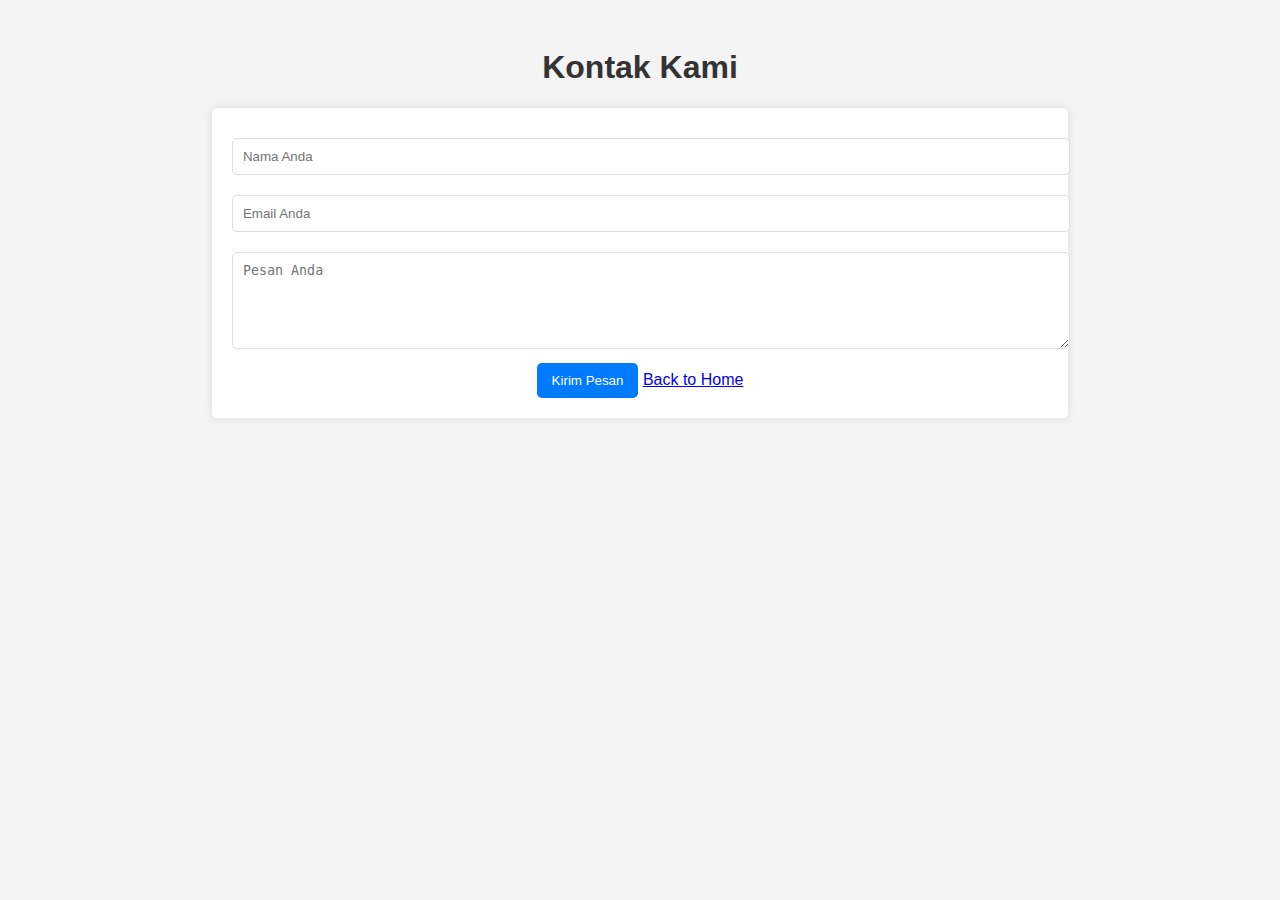
<file: contact.html>
<!DOCTYPE html>  
<html lang="id">  
<head>  
    <meta charset="UTF-8">  
    <meta name="viewport" content="width=device-width, initial-scale=1.0">  
    <title>Contact</title>  
    <style>  
        body {  
            background-color: #F4F4F4; 
            font-family: Arial, sans-serif;  
            padding: 20px;  
            text-align: center;
        }  
        h1 {  
            color: #333;
        }  
        form {  
            background-color: #fff;
            border-radius: 5px; 
            padding: 20px;  
            box-shadow: 0 0 10px rgba(0, 0, 0, 0.1);  
            display: inline-block;
        }  
        input, textarea {  
            width: 100%;
            padding: 10px; 
            margin: 10px 0;
            border: 1px solid #ddd; 
            border-radius: 5px; 
        }  
        button {  
            background-color: #007BFF;
            color: white; 
            padding: 10px 15px;
            border: none;
            border-radius: 5px; 
            cursor: pointer; 
        }  
        button:hover {  
            background-color: #0056b3;  
        }  
    </style>  
</head>  
<body>  

    <h1>Kontak Kami</h1>  
    <form action="#" method="post">  
        <input type="text" name="name" placeholder="Nama Anda" required>  
        <input type="email" name="email" placeholder="Email Anda" required>  
        <textarea name="message" placeholder="Pesan Anda" rows="5" required></textarea>  
        <button type="submit">Kirim Pesan</button>  
        <a href="index.html" class="text-blue-500 hover:underline">Back to Home</a> </button>
    </form>  
</body>  
</html>
</file>
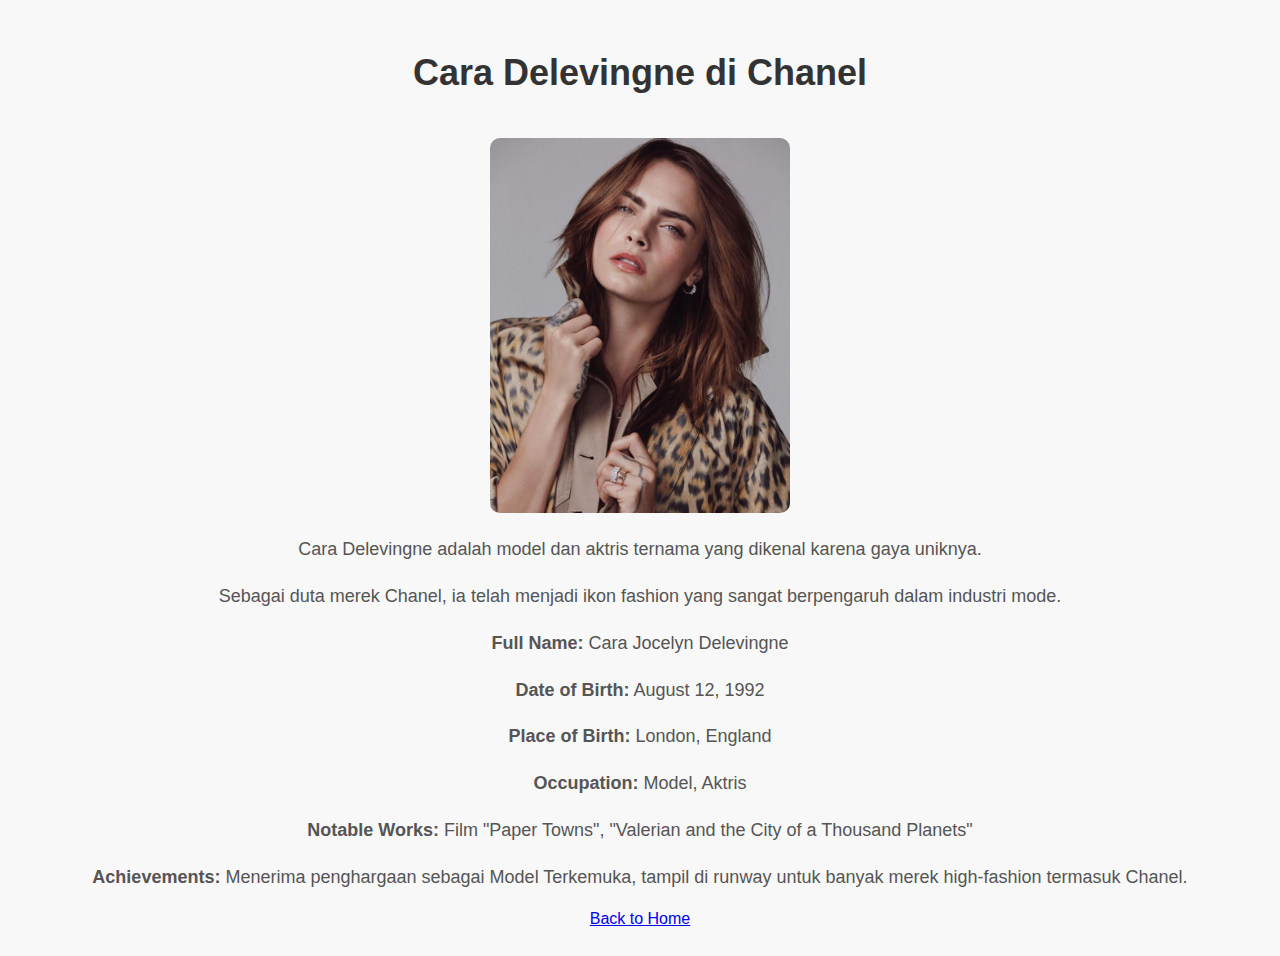
<file: chanel/caradelevingne.html>
<!DOCTYPE html>  
<html lang="id">  
<head>  
    <meta charset="UTF-8">  
    <meta name="viewport" content="width=device-width, initial-scale=1.0">  
    <title>Cara Delevingne di Chanel</title>  
    <style>  
        body {  
            background-color: #F8F8F8; /* Latar belakang abu-abu muda */  
            font-family: Arial, sans-serif;  
            text-align: center;  
            padding: 20px;  
        }  
        h1 {  
            color: #333; /* Teks judul berwarna gelap */  
            font-size: 36px; /* Ukuran font judul */  
        }  
        p {  
            color: #555; /* Teks deskriptif berwarna abu-abu gelap */  
            font-size: 18px; /* Ukuran font untuk paragraf */  
            line-height: 1.6; /* Tinggi baris untuk keterbacaan */  
        }  
        img {  
            width: 300px; /* Ukuran gambar */  
            border-radius: 10px; /* Sudut melengkung */  
            margin-top: 20px; /* Jarak atas untuk gambar */  
        }  
        .back-button {  
            display: inline-block;  
            margin-top: 20px; /* Jarak atas untuk tombol kembali */  
            padding: 10px 20px; /* Padding dalam tombol */  
            background-color: #000; /* Warna tombol hitam */  
            color: white; /* Teks putih di tombol */  
            text-decoration: none; /* Menghilangkan garis bawah */  
            border-radius: 5px; /* Sudut tombol melengkung */  
            font-weight: bold; /* Teks tebal */  
        }  
        .back-button:hover {  
            background-color: #444; /* Warna gelap saat hover */  
        }  
    </style>  
</head>  
<body>  

    <h1>Cara Delevingne di Chanel</h1>  
    <img src="Cara Delevingne.jpg" alt="Cara Delevingne di Chanel">  
    <p>  
        Cara Delevingne adalah model dan aktris ternama yang dikenal karena gaya uniknya.</p> 
    <p> Sebagai duta merek Chanel, ia telah menjadi ikon fashion yang sangat berpengaruh dalam industri mode.  
    </p>  
    <p><strong>Full Name:</strong> Cara Jocelyn Delevingne</p>  
    <p><strong>Date of Birth:</strong> August 12, 1992</p>  
    <p><strong>Place of Birth:</strong> London, England</p>  
    <p><strong>Occupation:</strong> Model, Aktris</p>  
    <p><strong>Notable Works:</strong> Film "Paper Towns", "Valerian and the City of a Thousand Planets"</p>  
    <p><strong>Achievements:</strong> Menerima penghargaan sebagai Model Terkemuka, tampil di runway untuk banyak merek high-fashion termasuk Chanel.</p>  

    <a href="../index.html" class="text-blue-500 hover:underline">Back to Home</a> 
</body>  
</html>
</file>
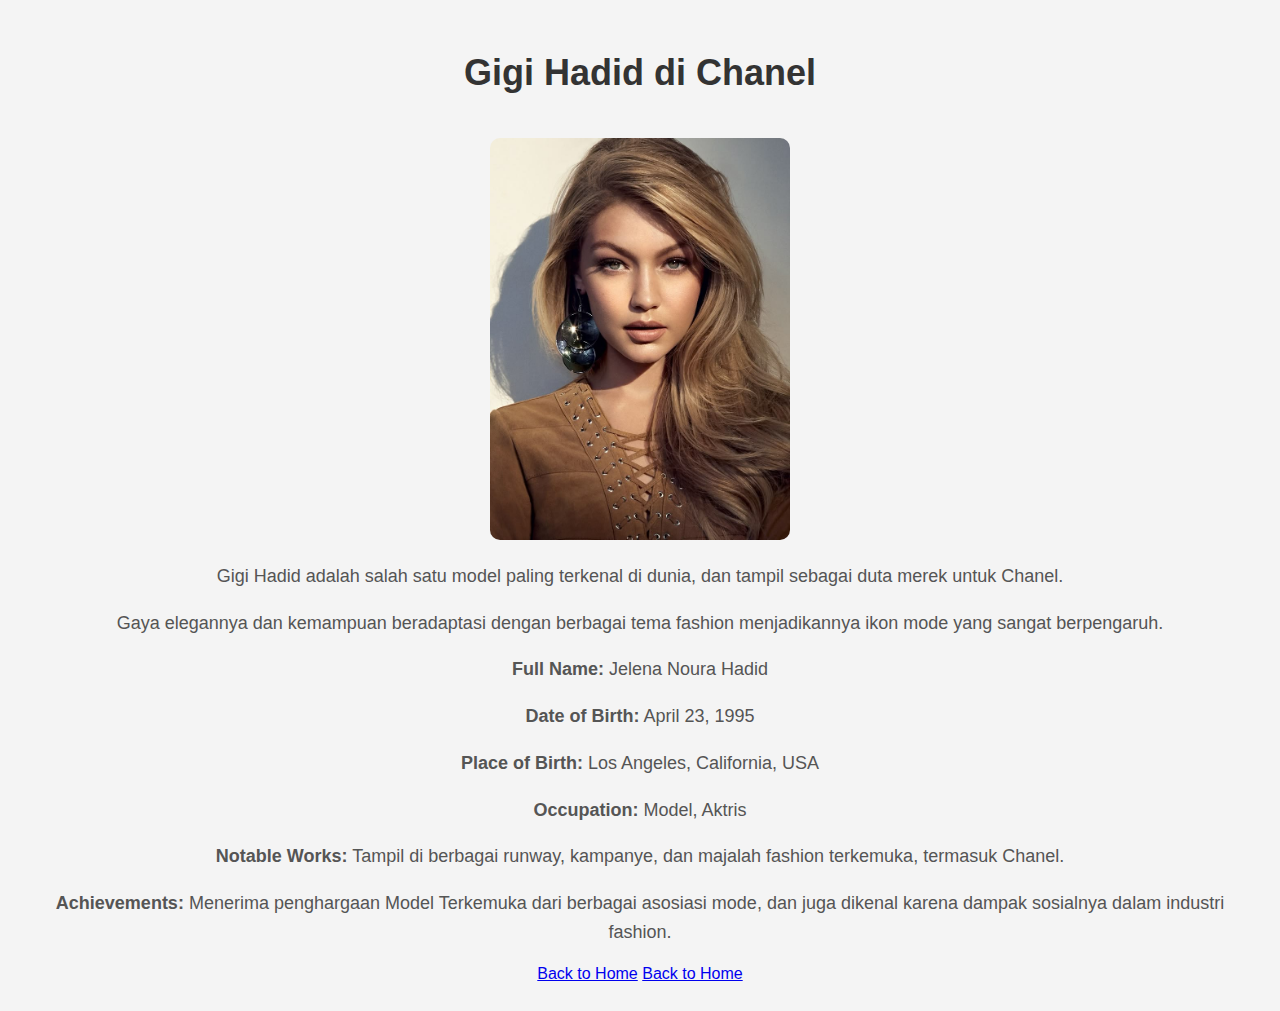
<file: chanel/gigihadid.html>
<!DOCTYPE html>  
<html lang="id">  
<head>  
    <meta charset="UTF-8">  
    <meta name="viewport" content="width=device-width, initial-scale=1.0">  
    <title>Gigi Hadid di Chanel</title>  
    <style>  
        body {  
            background-color: #F4F4F4; /* Latar belakang abu-abu muda */  
            font-family: Arial, sans-serif;  
            text-align: center;  
            padding: 20px;  
        }  
        h1 {  
            color: #333; /* Teks judul berwarna gelap */  
            font-size: 36px; /* Ukuran font judul */  
        }  
        p {  
            color: #555; /* Teks deskriptif berwarna abu-abu gelap */  
            font-size: 18px; /* Ukuran font untuk paragraf */  
            line-height: 1.6; /* Tinggi baris untuk keterbacaan */  
        }  
        img {  
            width: 300px; /* Ukuran gambar */  
            border-radius: 10px; /* Sudut melengkung */  
            margin-top: 20px; /* Jarak atas untuk gambar */  
        }  
        .back-button {  
            display: inline-block;  
            margin-top: 20px; /* Jarak atas untuk tombol kembali */  
            padding: 10px 20px; /* Padding dalam tombol */  
            background-color: #111; /* Warna tombol hitam */  
            color: white; /* Teks putih di tombol */  
            text-decoration: none; /* Menghilangkan garis bawah */  
            border-radius: 5px; /* Sudut tombol melengkung */  
            font-weight: bold; /* Teks tebal */  
        }  
        .back-button:hover {  
            background-color: #444; /* Warna gelap saat hover */  
        }  
    </style>  
</head>  
<body>  

    <h1>Gigi Hadid di Chanel</h1>  
    <img src="gigi hadid.jpg" alt="Gigi Hadid di Chanel">  
    <p>  
        Gigi Hadid adalah salah satu model paling terkenal di dunia, dan tampil sebagai duta merek untuk Chanel.</p> 
    <p> Gaya elegannya dan kemampuan beradaptasi dengan berbagai tema fashion menjadikannya ikon mode yang sangat berpengaruh.  
    </p>  
    <p><strong>Full Name:</strong> Jelena Noura Hadid</p>  
    <p><strong>Date of Birth:</strong> April 23, 1995</p>  
    <p><strong>Place of Birth:</strong> Los Angeles, California, USA</p>  
    <p><strong>Occupation:</strong> Model, Aktris</p>  
    <p><strong>Notable Works:</strong> Tampil di berbagai runway, kampanye, dan majalah fashion terkemuka, termasuk Chanel.</p>  
    <p><strong>Achievements:</strong> Menerima penghargaan Model Terkemuka dari berbagai asosiasi mode, dan juga dikenal karena dampak sosialnya dalam industri fashion.</p>  

    <a href="../index.html" class="text-blue-500 hover:underline">Back to Home</a> <a href="../index.html" class="text-blue-500 hover:underline">Back to Home</a> 

</body>  
</html>
</file>
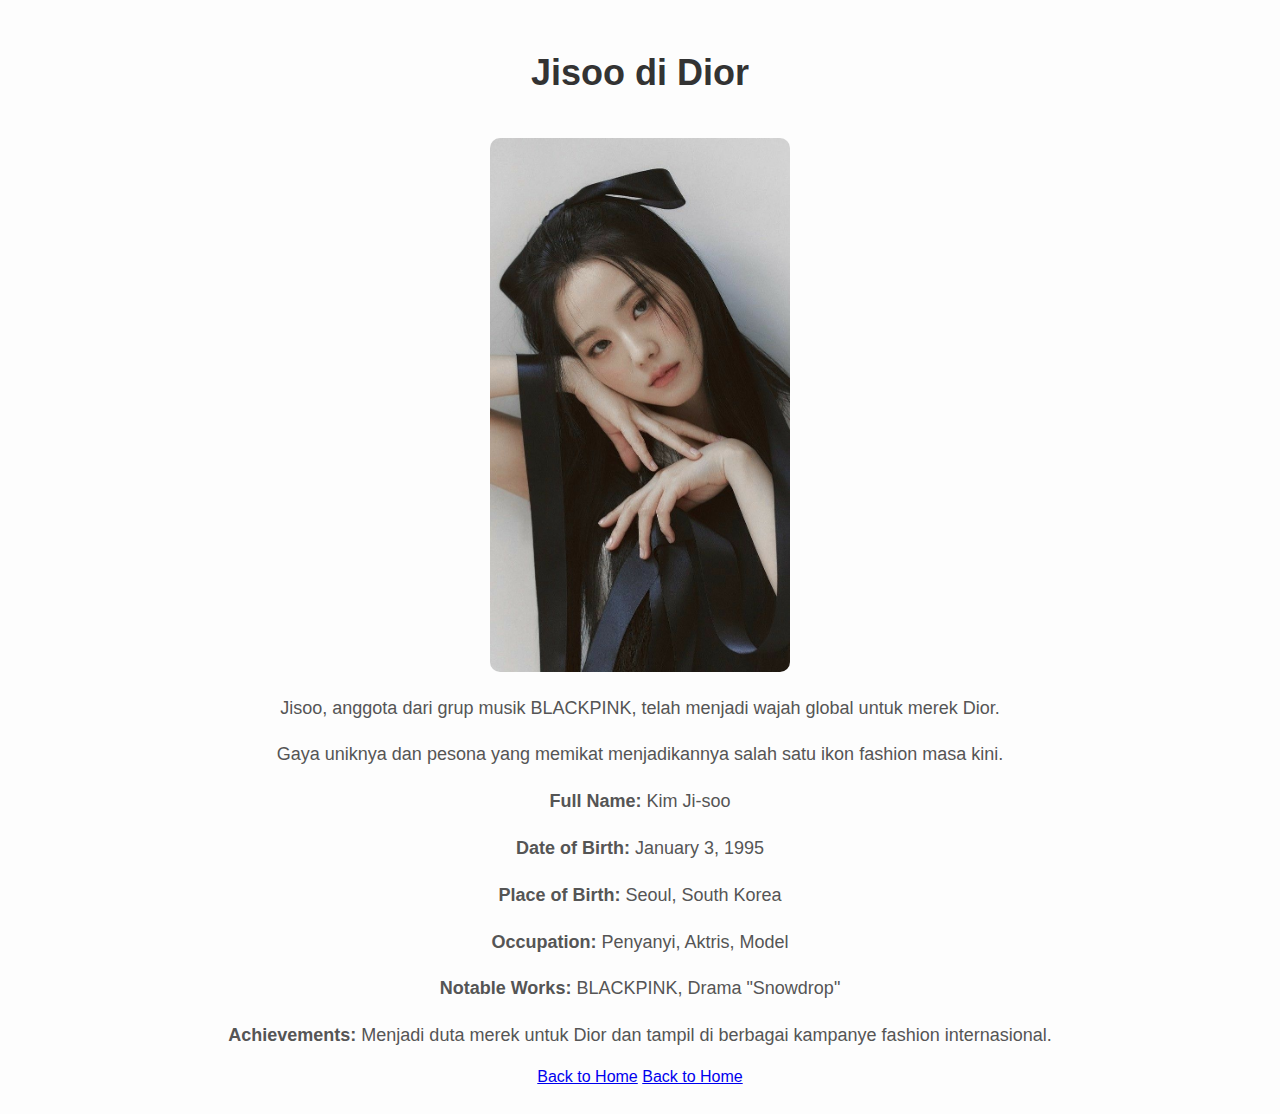
<file: dior/jisoo.html>
<!DOCTYPE html>  
<html lang="id">  
<head>  
    <meta charset="UTF-8">  
    <meta name="viewport" content="width=device-width, initial-scale=1.0">  
    <title>Jisoo di Dior</title>  
    <style>  
        body {  
            background-color: #FDFDFD; /* Latar belakang putih */  
            font-family: Arial, sans-serif;  
            text-align: center;  
            padding: 20px;  
        }  
        h1 {  
            color: #333; /* Teks judul berwarna gelap */  
            font-size: 36px; /* Ukuran font judul */  
        }  
        p {  
            color: #555; /* Teks deskriptif berwarna abu-abu gelap */  
            font-size: 18px; /* Ukuran font untuk paragraf */  
            line-height: 1.6; /* Tinggi baris untuk keterbacaan */  
        }  
        img {  
            width: 300px; /* Ukuran gambar */  
            border-radius: 10px; /* Sudut melengkung */  
            margin-top: 20px; /* Jarak atas untuk gambar */  
        }  
        .back-button {  
            display: inline-block;  
            margin-top: 20px; /* Jarak atas untuk tombol kembali */  
            padding: 10px 20px; /* Padding dalam tombol */  
            background-color: #DA3C36; /* Warna tombol merah */  
            color: white; /* Teks putih di tombol */  
            text-decoration: none; /* Menghilangkan garis bawah */  
            border-radius: 5px; /* Sudut tombol melengkung */  
            font-weight: bold; /* Teks tebal */  
        }  
        .back-button:hover {  
            background-color: #BF2C28; /* Warna gelap saat hover */  
        }  
    </style>  
</head>  
<body>  

    <h1>Jisoo di Dior</h1>  
    <img src="jisoo.jpg" alt="Jisoo di Dior">  
    <p>  
        Jisoo, anggota dari grup musik BLACKPINK, telah menjadi wajah global untuk merek Dior.</p>
    <p> Gaya uniknya dan pesona yang memikat menjadikannya salah satu ikon fashion masa kini.  
    </p>  
    <p><strong>Full Name:</strong> Kim Ji-soo</p>  
    <p><strong>Date of Birth:</strong> January 3, 1995</p>  
    <p><strong>Place of Birth:</strong> Seoul, South Korea</p>  
    <p><strong>Occupation:</strong> Penyanyi, Aktris, Model</p>  
    <p><strong>Notable Works:</strong> BLACKPINK, Drama "Snowdrop"</p>  
    <p><strong>Achievements:</strong> Menjadi duta merek untuk Dior dan tampil di berbagai kampanye fashion internasional.</p>  

    <a href="../index.html" class="text-blue-500 hover:underline">Back to Home</a> <a href="../index.html" class="text-blue-500 hover:underline">Back to Home</a> 

</body>  
</html>
</file>
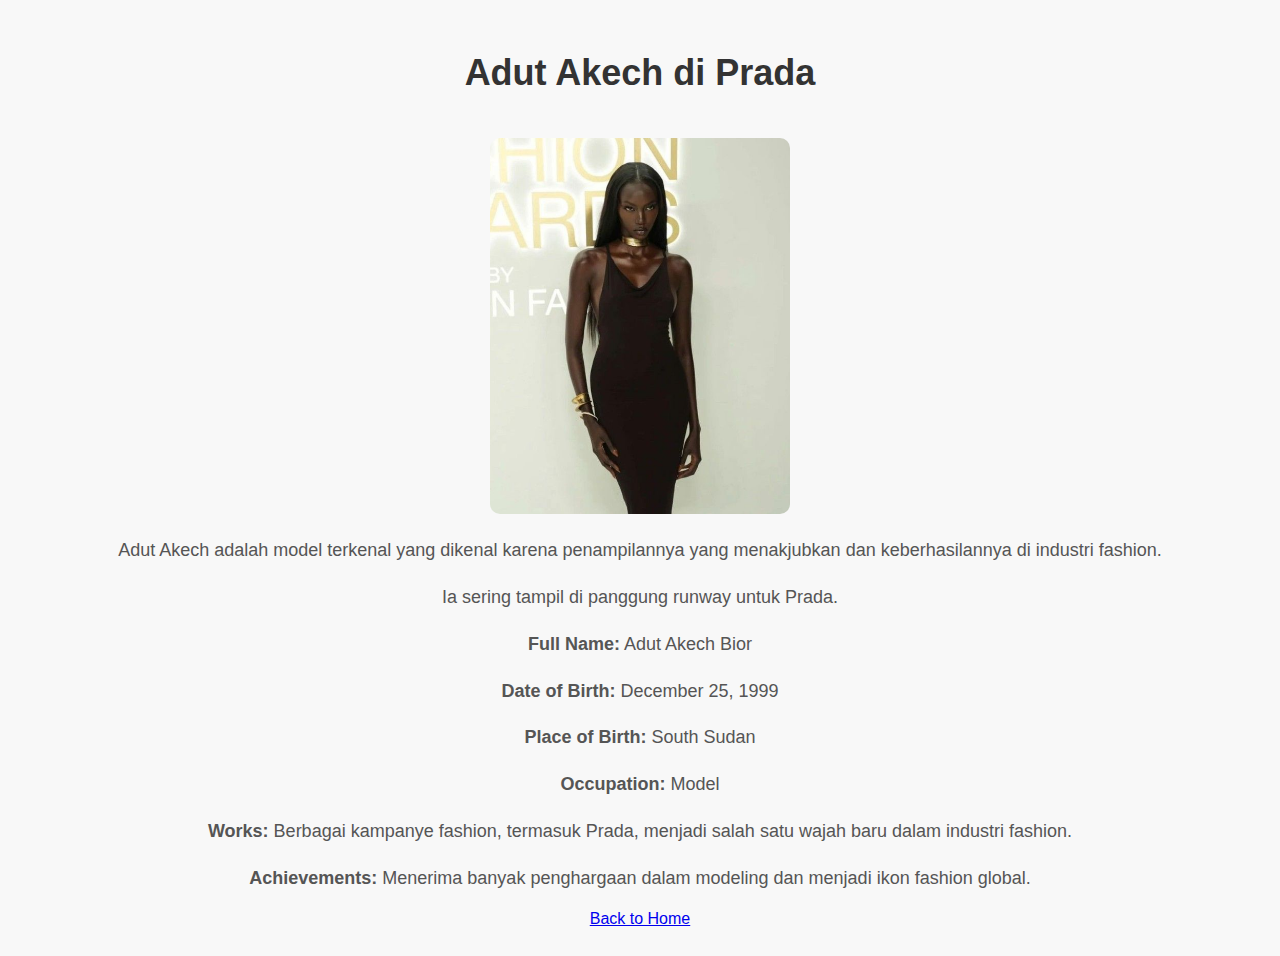
<file: prada/adutakech.html>
<!DOCTYPE html>  
<html lang="id">  
<head>  
    <meta charset="UTF-8">  
    <meta name="viewport" content="width=device-width, initial-scale=1.0">  
    <title>Adut Akech di Prada</title>  
    <style>  
        body {  
            background-color: #F8F8F8; /* Latar belakang abu-abu terang */  
            font-family: Arial, sans-serif;  
            text-align: center;  
            padding: 20px;  
        }  
        h1 {  
            color: #333; /* Teks judul berwarna gelap */  
            font-size: 36px; /* Ukuran font judul */  
        }  
        p {  
            color: #555; /* Teks deskriptif berwarna abu-abu gelap */  
            font-size: 18px; /* Ukuran font untuk paragraf */  
            line-height: 1.6; /* Tinggi baris untuk keterbacaan */  
        }  
        img {  
            width: 300px; /* Ukuran gambar */  
            border-radius: 10px; /* Sudut melengkung */  
            margin-top: 20px; /* Jarak atas untuk gambar */  
        }  
        .back-button {  
            display: inline-block;  
            margin-top: 20px; /* Jarak atas untuk tombol kembali */  
            padding: 10px 20px; /* Padding dalam tombol */  
            background-color: #007BFF; /* Warna tombol biru */  
            color: white; /* Teks putih di tombol */  
            text-decoration: none; /* Menghilangkan garis bawah */  
            border-radius: 5px; /* Sudut tombol melengkung */  
            font-weight: bold; /* Teks tebal */  
        }  
        .back-button:hover {  
            background-color: #0056b3; /* Warna gelap saat hover */  
        }  
    </style>  
</head>  
<body>  

    <h1>Adut Akech di Prada</h1>  
    <img src="adutakech.jpg" alt="Adut Akech di Prada">  
    <p>  
        Adut Akech adalah model terkenal yang dikenal karena penampilannya yang menakjubkan dan keberhasilannya di industri fashion.</p> 
    <p> Ia sering tampil di panggung runway untuk Prada.  
    </p>  
    <p><strong>Full Name:</strong> Adut Akech Bior</p>  
    <p><strong>Date of Birth:</strong> December 25, 1999</p>  
    <p><strong>Place of Birth:</strong> South Sudan</p>  
    <p><strong>Occupation:</strong> Model</p>  
    <p><strong>Works:</strong> Berbagai kampanye fashion, termasuk Prada, menjadi salah satu wajah baru dalam industri fashion.</p>  
    <p><strong>Achievements:</strong> Menerima banyak penghargaan dalam modeling dan menjadi ikon fashion global.</p>  

    <a href="../index.html" class="text-blue-500 hover:underline">Back to Home</a> 

</body>  
</html>
</file>
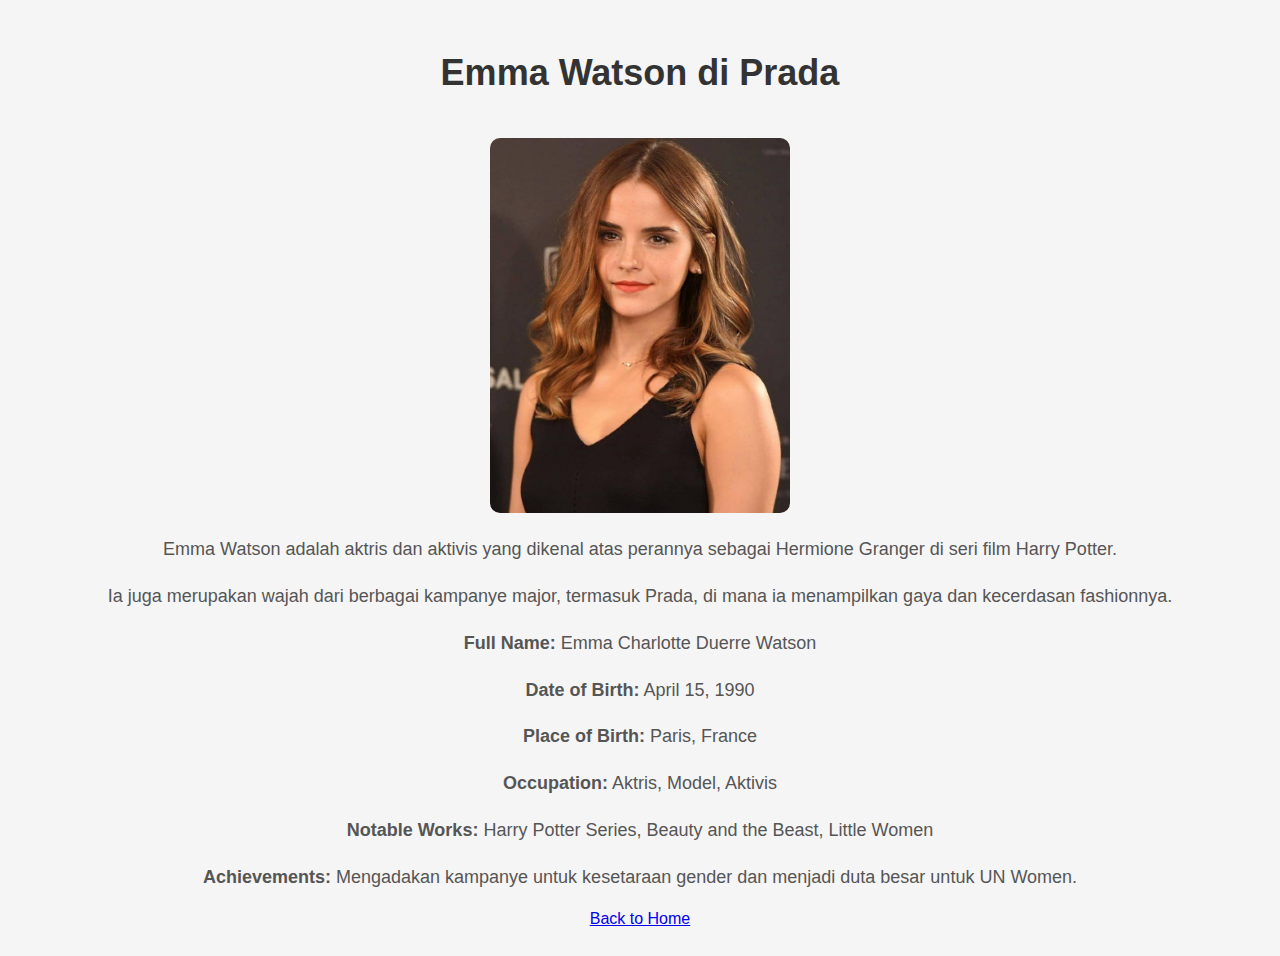
<file: prada/emmawatson.html>
<!DOCTYPE html>  
<html lang="id">  
<head>  
    <meta charset="UTF-8">  
    <meta name="viewport" content="width=device-width, initial-scale=1.0">  
    <title>Emma Watson di Prada</title>  
    <style>  
        body {  
            background-color: #F5F5F5; /* Latar belakang abu-abu terang */  
            font-family: Arial, sans-serif;  
            text-align: center;  
            padding: 20px;  
        }  
        h1 {  
            color: #333; /* Teks judul berwarna gelap */  
            font-size: 36px; /* Ukuran font judul */  
        }  
        p {  
            color: #555; /* Teks deskriptif berwarna abu-abu gelap */  
            font-size: 18px; /* Ukuran font untuk paragraf */  
            line-height: 1.6; /* Tinggi baris untuk keterbacaan */  
        }  
        img {  
            width: 300px; /* Ukuran gambar */  
            border-radius: 10px; /* Sudut melengkung */  
            margin-top: 20px; /* Jarak atas untuk gambar */  
        }  
        .back-button {  
            display: inline-block;  
            margin-top: 20px; /* Jarak atas untuk tombol kembali */  
            padding: 10px 20px; /* Padding dalam tombol */  
            background-color: #007BFF; /* Warna tombol biru */  
            color: white; /* Teks putih di tombol */  
            text-decoration: none; /* Menghilangkan garis bawah */  
            border-radius: 5px; /* Sudut tombol melengkung */  
            font-weight: bold; /* Teks tebal */  
        }  
        .back-button:hover {  
            background-color: #0056b3; /* Warna gelap saat hover */  
        }  
    </style>  
</head>  
<body>  

    <h1>Emma Watson di Prada</h1>  
    <img src="emma watson.jpg" alt="Emma Watson di Prada">  
    <p>  
        Emma Watson adalah aktris dan aktivis yang dikenal atas perannya sebagai Hermione Granger di seri film Harry Potter.</p>
    <p>    Ia juga merupakan wajah dari berbagai kampanye major, termasuk Prada, di mana ia menampilkan gaya dan kecerdasan fashionnya.  
    </p>  
    <p><strong>Full Name:</strong> Emma Charlotte Duerre Watson</p>  
    <p><strong>Date of Birth:</strong> April 15, 1990</p>  
    <p><strong>Place of Birth:</strong> Paris, France</p>  
    <p><strong>Occupation:</strong> Aktris, Model, Aktivis</p>  
    <p><strong>Notable Works:</strong> Harry Potter Series, Beauty and the Beast, Little Women</p>  
    <p><strong>Achievements:</strong> Mengadakan kampanye untuk kesetaraan gender dan menjadi duta besar untuk UN Women.</p>  

    <a href="../index.html" class="text-blue-500 hover:underline">Back to Home</a>
</file>
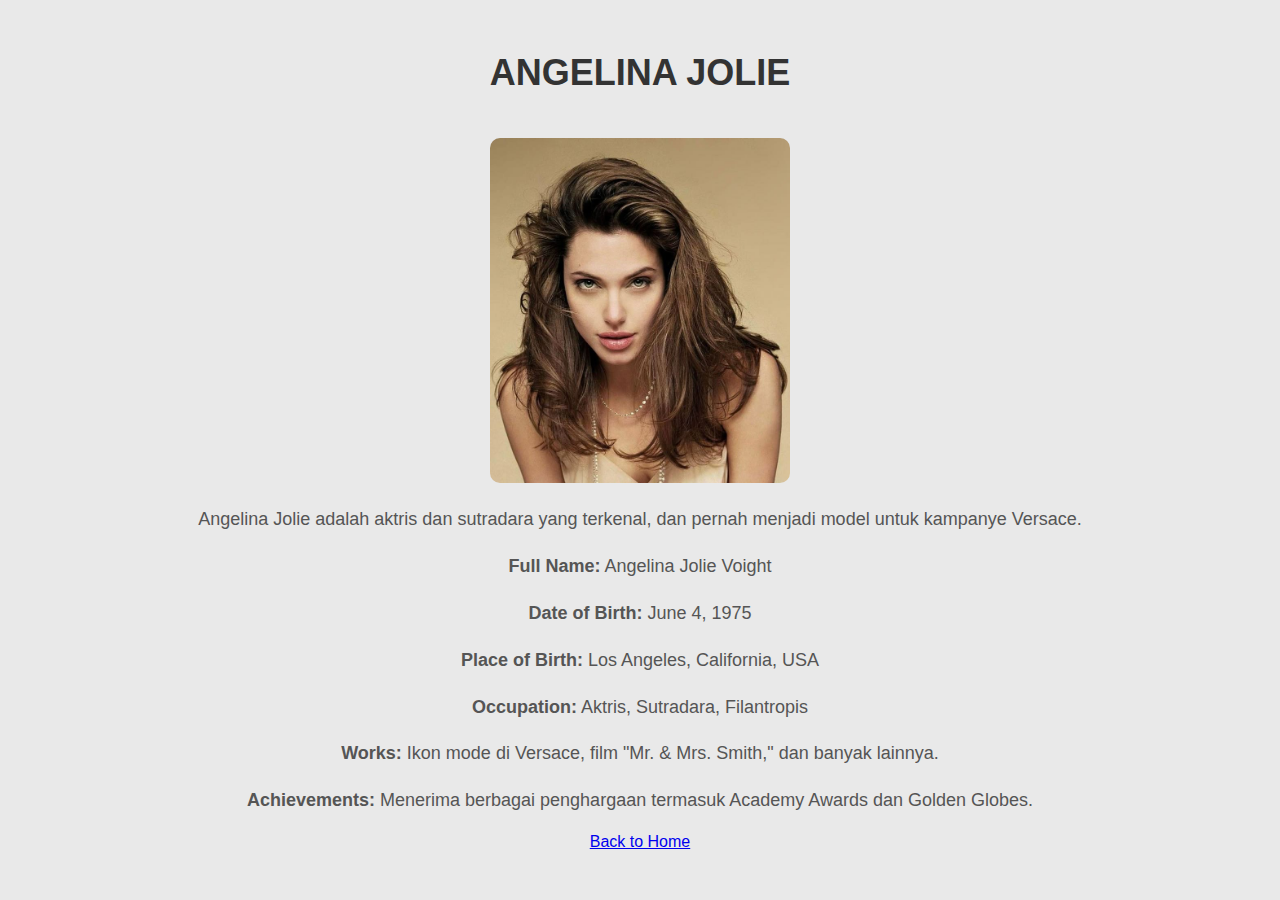
<file: versace/angelina.html>
<!DOCTYPE html>  
<html lang="id">  
<head>  
    <meta charset="UTF-8">  
    <meta name="viewport" content="width=device-width, initial-scale=1.0">  
    <title>Angelina Jolie di Versace</title>  
    <style>  
        body {  
            background-color: #E9E9E9; /* Latar belakang abu-abu terang */  
            font-family: Arial, sans-serif;  
            text-align: center;  
            padding: 20px;  
        }  
        h1 {  
            color: #333; /* Teks judul berwarna gelap */  
            font-size: 36px;  
        }  
        p {  
            color: #555; /* Teks deskriptif berwarna abu-abu gelap */  
            font-size: 18px;  
            line-height: 1.6;  
        }  
        img {  
            width: 300px; /* Ukuran gambar */  
            border-radius: 10px; /* Sudut melengkung */  
            margin-top: 20px; /* Jarak atas untuk gambar */  
        }  
        .back-button {  
            display: inline-block;  
            margin-top: 20px;  
            padding: 10px 20px;  
            background-color: #007BFF; /* Warna tombol biru */  
            color: white; /* Teks putih di tombol */  
            text-decoration: none; /* Menghilangkan garis bawah */  
            border-radius: 5px; /* Sudut tombol melengkung */  
            font-weight: bold; /* Teks tebal */  
        }  
        .back-button:hover {  
            background-color: #0056b3; /* Warna gelap saat hover */  
        }  
    </style>  
</head>  
<body>  

    <h1>ANGELINA JOLIE</h1>  
    <img src="angelina.jpg" alt="Angelina Jolie">  
    <p>  
        Angelina Jolie adalah aktris dan sutradara yang terkenal, dan pernah menjadi model untuk kampanye Versace.  
    </p>  
    <p><strong>Full Name:</strong> Angelina Jolie Voight</p>  
    <p><strong>Date of Birth:</strong> June 4, 1975</p>  
    <p><strong>Place of Birth:</strong> Los Angeles, California, USA</p>  
    <p><strong>Occupation:</strong> Aktris, Sutradara, Filantropis</p>  
    <p><strong>Works:</strong> Ikon mode di Versace, film "Mr. & Mrs. Smith," dan banyak lainnya.</p>  
    <p><strong>Achievements:</strong> Menerima berbagai penghargaan termasuk Academy Awards dan Golden Globes.</p>  

    <a href="../index.html" class="text-blue-500 hover:underline">Back to Home</a> 

</body>  
</html>
</file>
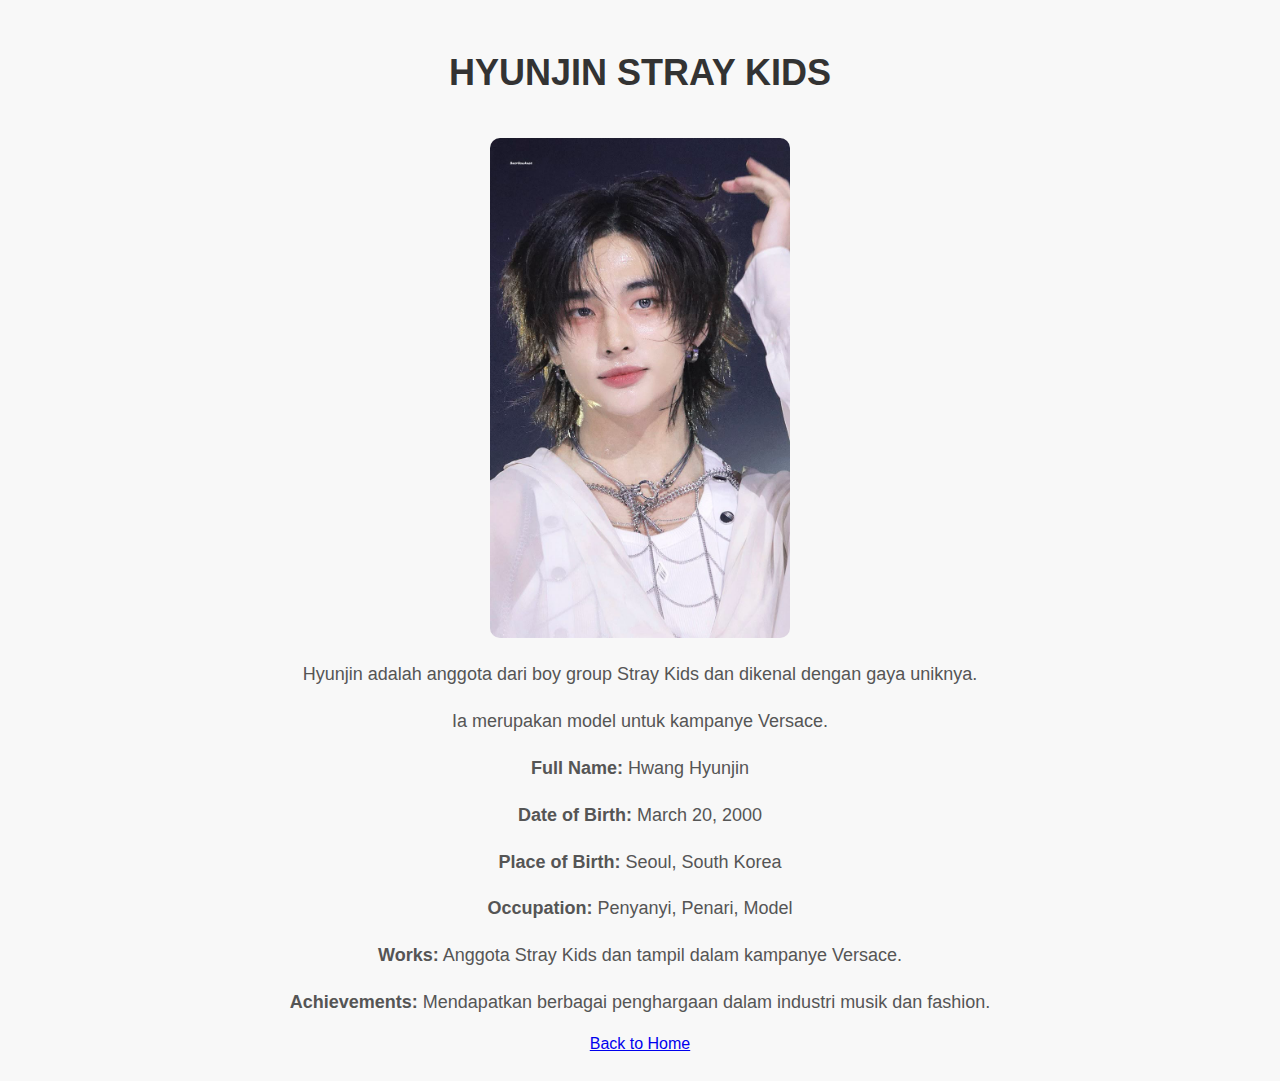
<file: versace/hyunjin.html>
<!DOCTYPE html>  
<html lang="id">  
<head>  
    <meta charset="UTF-8">  
    <meta name="viewport" content="width=device-width, initial-scale=1.0">  
    <title>Hyunjin Stray Kids di Versace</title>  
    <style>  
        body {  
            background-color: #F8F8F8;
            font-family: Arial, sans-serif;  
            text-align: center;  
            padding: 20px;  
        }  
        h1 {  
            color: #333;
            font-size: 36px;
        }  
        p {  
            color: #555; 
            font-size: 18px;
            line-height: 1.6;  
        }  
        img {  
            width: 300px; 
            border-radius: 10px;
            margin-top: 20px; 
        }  
        .back-button {  
            display: inline-block;  
            margin-top: 20px;  
            padding: 10px 20px;
            background-color: #007BFF; 
            color: white;
            text-decoration: none; 
            border-radius: 5px;
            font-weight: bold;
        }  
        .back-button:hover {  
            background-color: #0056b3;
        }  
    </style>  
</head>  
<body>  

    <h1>HYUNJIN STRAY KIDS</h1>  
    <img src="hyunjin.jpg" alt="Hyunjin Stray Kids">  
    <p>  
        Hyunjin adalah anggota dari boy group Stray Kids dan dikenal dengan gaya uniknya.</p> 
    <p> Ia merupakan model untuk kampanye Versace.  
    </p>  
    <p><strong>Full Name:</strong> Hwang Hyunjin</p>  
    <p><strong>Date of Birth:</strong> March 20, 2000</p>  
    <p><strong>Place of Birth:</strong> Seoul, South Korea</p>  
    <p><strong>Occupation:</strong> Penyanyi, Penari, Model</p>  
    <p><strong>Works:</strong> Anggota Stray Kids dan tampil dalam kampanye Versace.</p>  
    <p><strong>Achievements:</strong> Mendapatkan berbagai penghargaan dalam industri musik dan fashion.</p>  

    <a href="../index.html" class="text-blue-500 hover:underline">Back to Home</a> 

</body>  
</html>
</file>
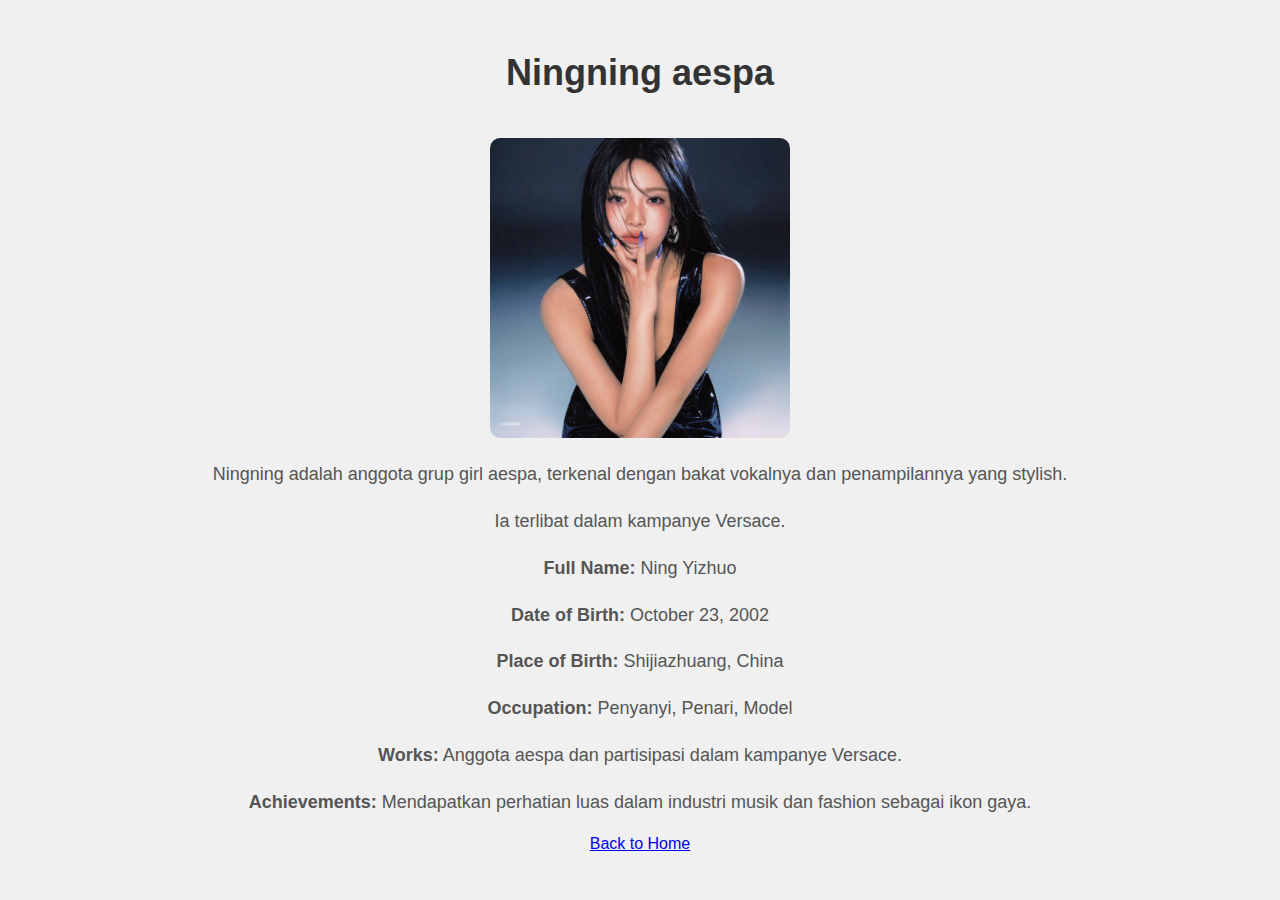
<file: versace/ningning.html>
<!DOCTYPE html>  
<html lang="id">  
<head>  
    <meta charset="UTF-8">  
    <meta name="viewport" content="width=device-width, initial-scale=1.0">  
    <title>Ningning aespa di Versace</title>  
    <style>  
        body {  
            background-color: #F0F0F0; /* Latar belakang abu-abu terang */  
            font-family: Arial, sans-serif;  
            text-align: center;  
            padding: 20px;  
        }  
        h1 {  
            color: #333; /* Teks judul berwarna gelap */  
            font-size: 36px; /* Ukuran font judul */  
        }  
        p {  
            color: #555; /* Teks deskriptif berwarna abu-abu gelap */  
            font-size: 18px; /* Ukuran font untuk paragraf */  
            line-height: 1.6; /* Tinggi baris untuk keterbacaan */  
        }  
        img {  
            width: 300px; /* Ukuran gambar */  
            border-radius: 10px; /* Sudut melengkung */  
            margin-top: 20px; /* Jarak atas untuk gambar */  
        }  
        .back-button {  
            display: inline-block;  
            margin-top: 20px; /* Jarak atas untuk tombol kembali */  
            padding: 10px 20px; /* Padding dalam tombol */  
            background-color: #007BFF; /* Warna tombol biru */  
            color: white; /* Teks putih di tombol */  
            text-decoration: none; /* Menghilangkan garis bawah */  
            border-radius: 5px; /* Sudut tombol melengkung */  
            font-weight: bold; /* Teks tebal */  
        }  
        .back-button:hover {  
            background-color: #0056b3; /* Warna gelap saat hover */  
        }  
    </style>  
</head>  
<body>  

    <h1>Ningning aespa</h1>  
    <img src="ningning.jpg" alt="Ningning aespa">  
    <p>  
        Ningning adalah anggota grup girl aespa, terkenal dengan bakat vokalnya dan penampilannya yang stylish.</p> 
    <p> Ia terlibat dalam kampanye Versace.  
    </p>  
    <p><strong>Full Name:</strong> Ning Yizhuo</p>  
    <p><strong>Date of Birth:</strong> October 23, 2002</p>  
    <p><strong>Place of Birth:</strong> Shijiazhuang, China</p>  
    <p><strong>Occupation:</strong> Penyanyi, Penari, Model</p>  
    <p><strong>Works:</strong> Anggota aespa dan partisipasi dalam kampanye Versace.</p>  
    <p><strong>Achievements:</strong> Mendapatkan perhatian luas dalam industri musik dan fashion sebagai ikon gaya.</p>  

    <a href="../index.html" class="text-blue-500 hover:underline">Back to Home</a> 

</body>  
</html>
</file>
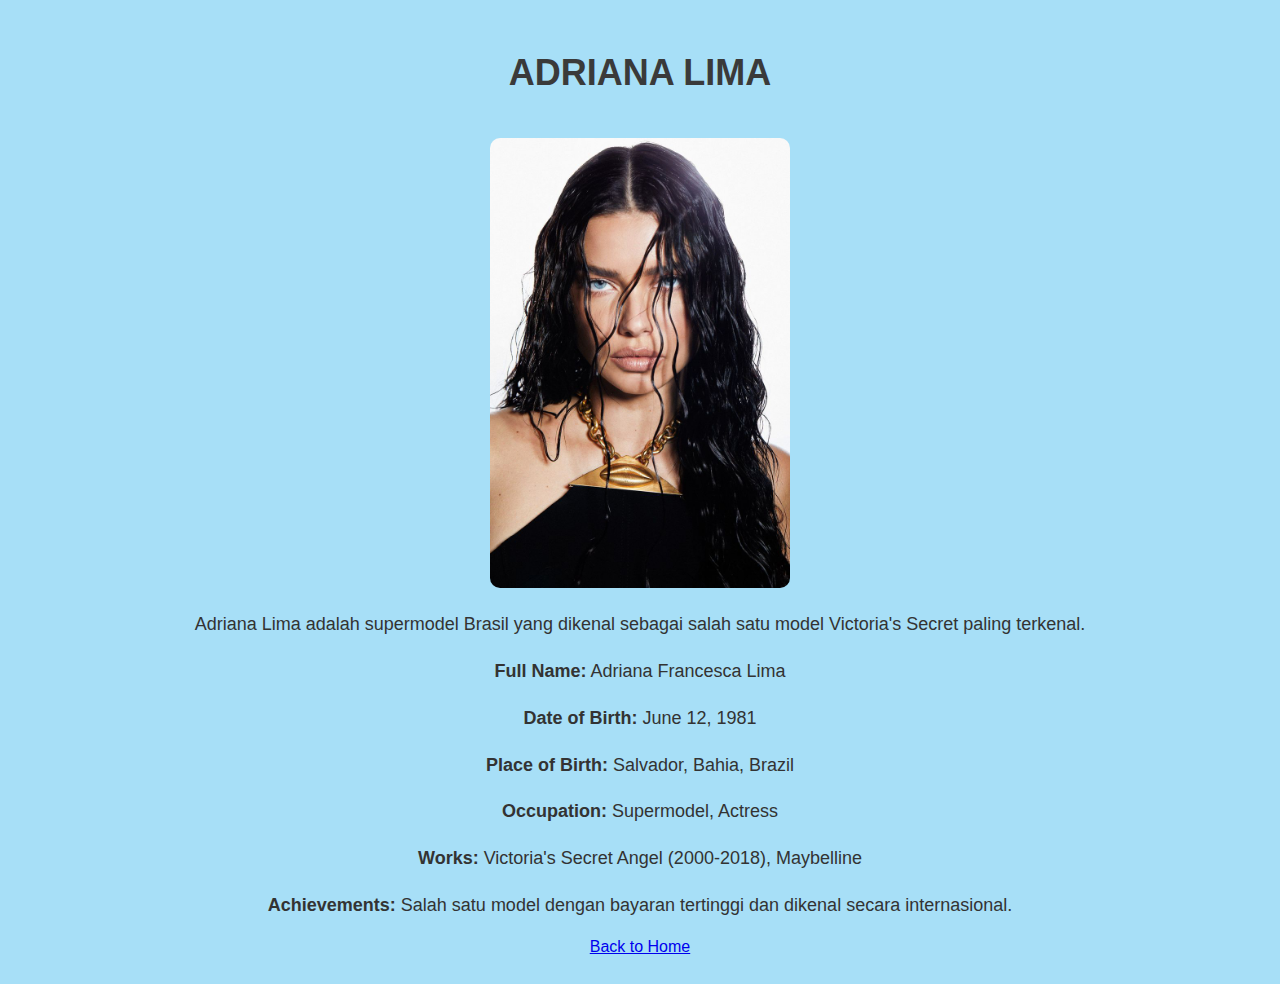
<file: victoria secret/adriana.html>
<!DOCTYPE html>  
<html lang="id">  
<head>  
    <meta charset="UTF-8">  
    <meta name="viewport" content="width=device-width, initial-scale=1.0">  
    <title>Adriana Lima</title>  
    <style>  
        body {  
            background-color: #A7DFF7;  
            font-family: Arial, sans-serif;  
            text-align: center;  
            padding: 20px;  
        }  
        h1 {  
            color: #3A3A3A;  
            font-size: 36px;  
        }  
        p {  
            color: #333;  
            font-size: 18px;  
            line-height: 1.6;  
        }  
        img {  
            width: 300px; /* Ukuran gambar */  
            border-radius: 10px;  
            margin-top: 20px;  
        }  
        .back-button {  
            display: inline-block;  
            margin-top: 20px;  
            padding: 10px 20px;  
            background-color: #007BFF;  
            color: white;  
            text-decoration: none;  
            border-radius: 5px;  
            font-weight: bold;  
        }  
        .back-button:hover {  
            background-color: #0056b3;  
        }  
    </style>  
</head>  
<body>  

    <h1>ADRIANA LIMA</h1>  
    <img src="adriana lima.jpg" alt="Adriana Lima">  
    <p>  
        Adriana Lima adalah supermodel Brasil yang dikenal sebagai salah satu model Victoria's Secret paling terkenal.  
    </p>  
    <p><strong>Full Name:</strong> Adriana Francesca Lima</p>  
    <p><strong>Date of Birth:</strong> June 12, 1981</p>  
    <p><strong>Place of Birth:</strong> Salvador, Bahia, Brazil</p>  
    <p><strong>Occupation:</strong> Supermodel, Actress</p>  
    <p><strong>Works:</strong> Victoria's Secret Angel (2000-2018), Maybelline</p>  
    <p><strong>Achievements:</strong> Salah satu model dengan bayaran tertinggi dan dikenal secara internasional.</p>  

    <a href="../index.html" class="text-blue-500 hover:underline">Back to Home</a> 
</body>  
</html>
</file>
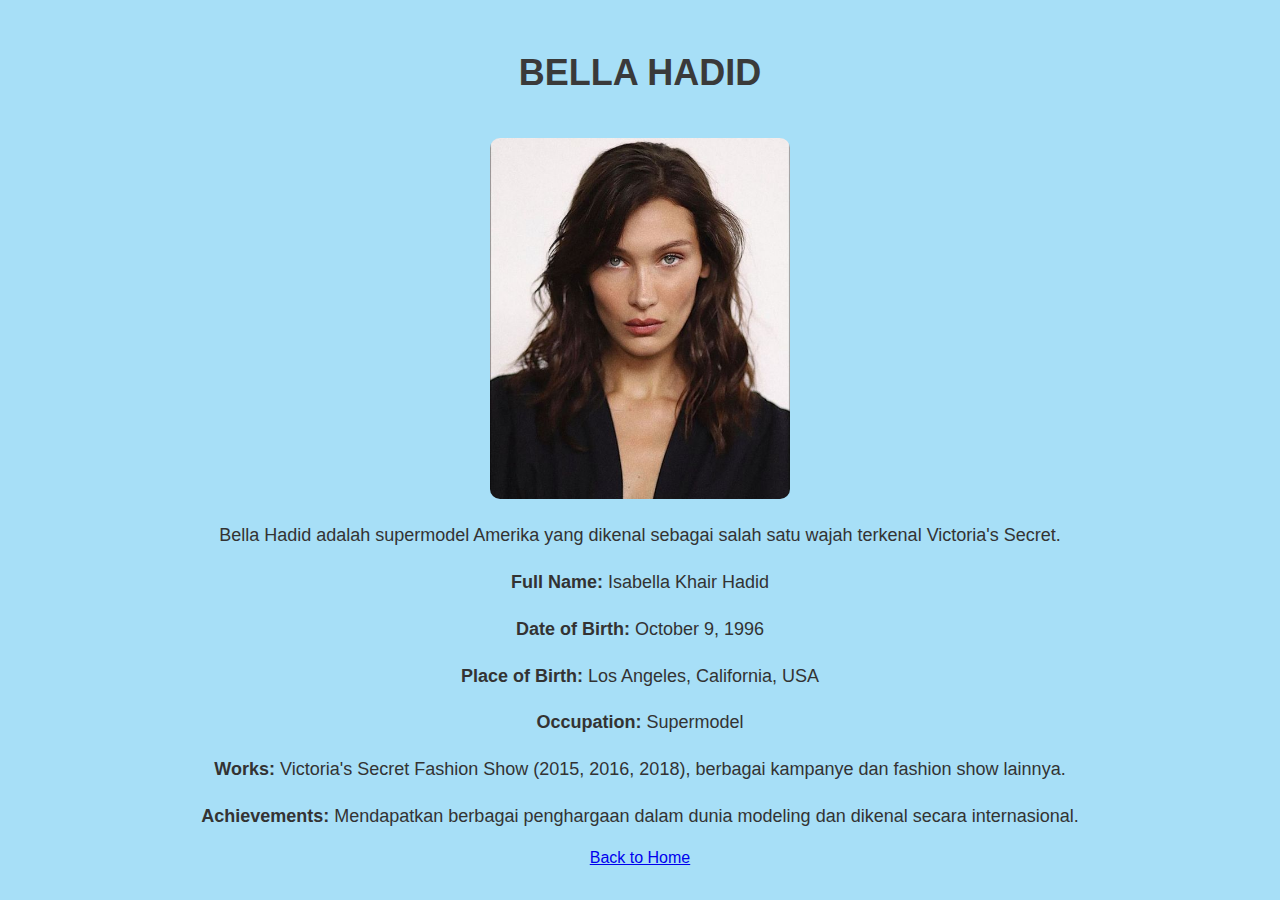
<file: victoria secret/bella.html>
<!DOCTYPE html>  
<html lang="id">  
<head>  
    <meta charset="UTF-8">  
    <meta name="viewport" content="width=device-width, initial-scale=1.0">  
    <title>Bella Hadid di Victoria's Secret</title>  
    <style>  
        body {  
            background-color: #A7DFF7;  
            font-family: Arial, sans-serif;  
            text-align: center;  
            padding: 20px;  
        }  
        h1 {  
            color: #3A3A3A;  
            font-size: 36px;  
        }  
        p {  
            color: #333;  
            font-size: 18px;  
            line-height: 1.6;  
        }  
        img {  
            width: 300px; /* Ukuran gambar */  
            border-radius: 10px;  
            margin-top: 20px;  
        }  
        .back-button {  
            display: inline-block;  
            margin-top: 20px;  
            padding: 10px 20px;  
            background-color: #007BFF;  
            color: white;  
            text-decoration: none;  
            border-radius: 5px;  
            font-weight: bold;  
        }  
        .back-button:hover {  
            background-color: #0056b3;  
        }  
    </style>  
</head>  
<body>  

    <h1>BELLA HADID</h1>  
    <img src="bella hadid.jpg" alt="Bella Hadid">  
    <p>  
        Bella Hadid adalah supermodel Amerika yang dikenal sebagai salah satu wajah terkenal Victoria's Secret.  
    </p>  
    <p><strong>Full Name:</strong> Isabella Khair Hadid</p>  
    <p><strong>Date of Birth:</strong> October 9, 1996</p>  
    <p><strong>Place of Birth:</strong> Los Angeles, California, USA</p>  
    <p><strong>Occupation:</strong> Supermodel</p>  
    <p><strong>Works:</strong> Victoria's Secret Fashion Show (2015, 2016, 2018), berbagai kampanye dan fashion show lainnya.</p>  
    <p><strong>Achievements:</strong> Mendapatkan berbagai penghargaan dalam dunia modeling dan dikenal secara internasional.</p>  

    <a href="../index.html" class="text-blue-500 hover:underline">Back to Home</a>

</body>  
</html>
</file>
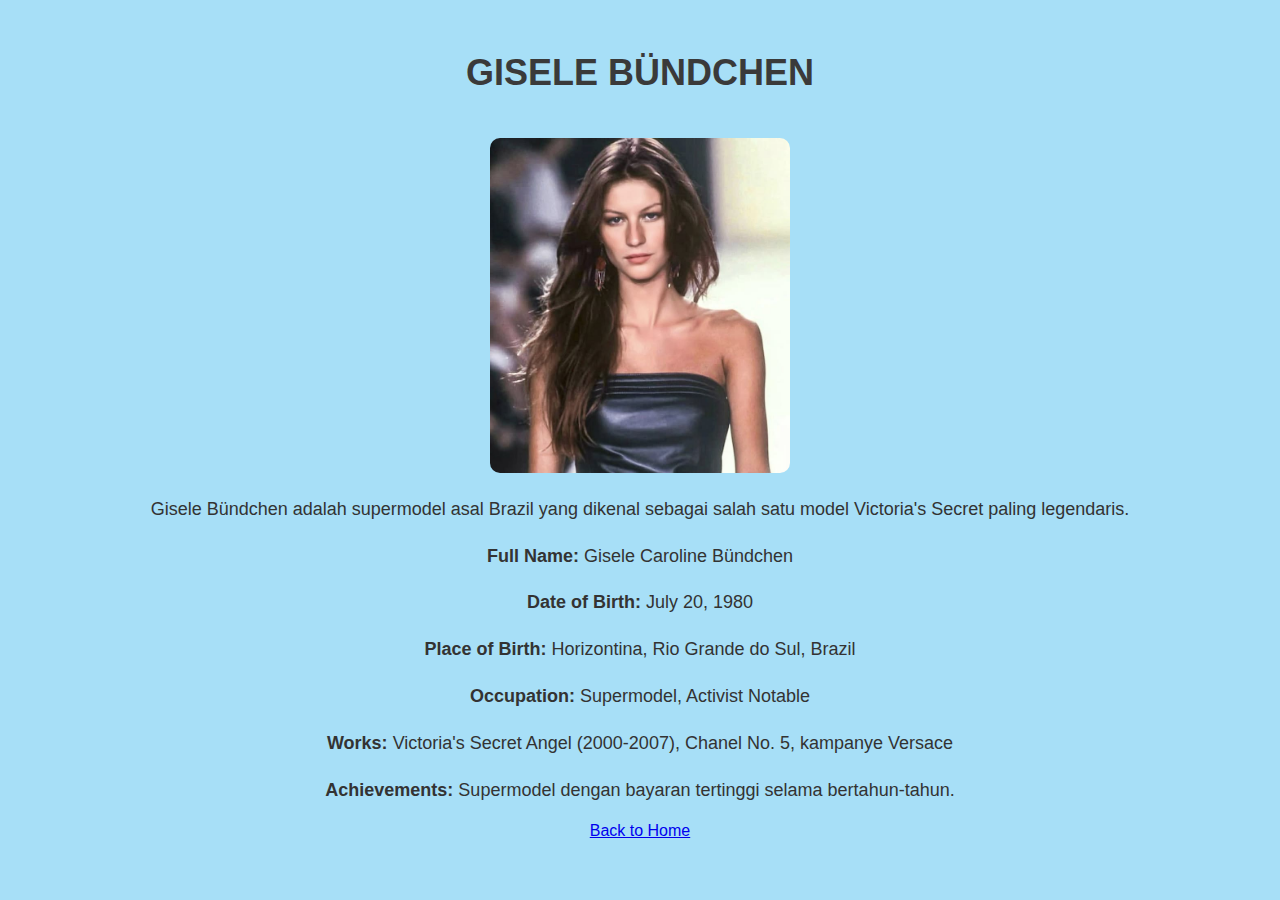
<file: victoria secret/gisele.html>
<!DOCTYPE html>  
<html lang="id">  
<head>  
    <meta charset="UTF-8">  
    <meta name="viewport" content="width=device-width, initial-scale=1.0">  
    <title>Gisele Bündchen</title>  
    <style>  
        body {  
            background-color: #A7DFF7;  
            font-family: Arial, sans-serif;  
            text-align: center;  
            padding: 20px;  
        }  
        h1 {  
            color: #3A3A3A;  
            font-size: 36px;  
        }  
        p {  
            color: #333;  
            font-size: 18px;  
            line-height: 1.6;  
        }  
        img {  
            width: 300px; /* Ukuran gambar */  
            border-radius: 10px;  
            margin-top: 20px;  
        }  
        .back-button {  
            display: inline-block;  
            margin-top: 20px;  
            padding: 10px 20px;  
            background-color: #007BFF;  
            color: white;  
            text-decoration: none;  
            border-radius: 5px;  
            font-weight: bold;  
        }  
        .back-button:hover {  
            background-color: #0056b3;  
        }  
    </style>  
</head>  
<body>  

    <h1>GISELE BÜNDCHEN</h1>  
    <img src="gisele.jpg" alt="Gisele Bündchen">  
    <p>  
        Gisele Bündchen adalah supermodel asal Brazil yang dikenal sebagai salah satu model Victoria's Secret paling legendaris.  
    </p>  
    <p><strong>Full Name:</strong> Gisele Caroline Bündchen</p>  
    <p><strong>Date of Birth:</strong> July 20, 1980</p>  
    <p><strong>Place of Birth:</strong> Horizontina, Rio Grande do Sul, Brazil</p>  
    <p><strong>Occupation:</strong> Supermodel, Activist Notable</p>  
    <p><strong>Works:</strong> Victoria's Secret Angel (2000-2007), Chanel No. 5, kampanye Versace</p>  
    <p><strong>Achievements:</strong> Supermodel dengan bayaran tertinggi selama bertahun-tahun.</p>  

    <a href="../index.html" class="text-blue-500 hover:underline">Back to Home</a> 

</body>  
</html>
</file>
